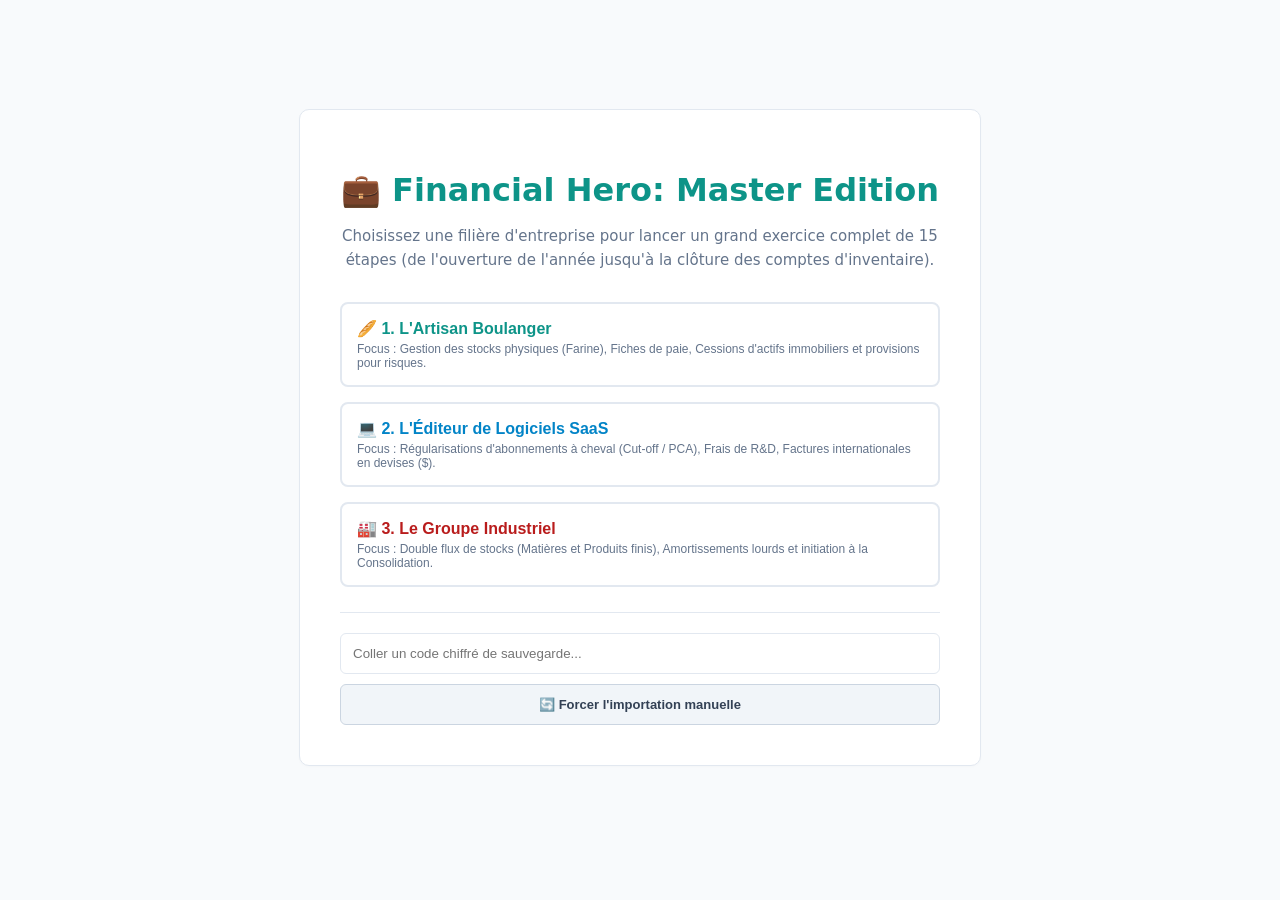
<file: index.html>
<!DOCTYPE html>
<html lang="fr">
<head>
    <meta charset="UTF-8">
    <meta name="viewport" content="width=device-width, initial-scale=1.0">
    <title>Financial Hero | Master Simulator</title>
    <meta name="description" content="Simulateur expert de comptabilité et finance d'entreprise (PCG).">
    <meta name="keywords" content="jeu comptabilite, exercice comptabilite gratuit, apprendre la compta, bilan interactif, fiscalite francaise">
    <link rel="stylesheet" href="style.css">
</head>
<body style="display: flex; align-items: center; justify-content: center; min-height: 100vh; padding: 20px; box-sizing: border-box;">

    <div class="card" style="max-width: 600px; width: 100%; text-align: center; padding: 40px;">
        <h1 style="color: var(--accent-green); font-size: 32px; margin-bottom: 5px;">💼 Financial Hero: Master Edition</h1>
        <p style="color: var(--text-muted); margin-bottom: 30px; font-size: 15px; line-height: 1.6;">
            Choisissez une filière d'entreprise pour lancer un grand exercice complet de 15 étapes (de l'ouverture de l'année jusqu'à la clôture des comptes d'inventaire).
        </p>
        
        <div style="display: grid; grid-template-columns: 1fr; gap: 15px; margin-bottom: 25px; text-align: left;">
            <button onclick="startCompany('boulangerie')" class="btn-main" style="background: #fff; border: 2px solid var(--border-color); color: var(--text-main); padding: 15px; border-radius: 8px; cursor: pointer; text-align: left; transition: all 0.2s;">
                <strong style="display: block; font-size: 16px; color: var(--accent-green);">🥖 1. L'Artisan Boulanger</strong>
                <span style="font-size: 12px; color: var(--text-muted); font-weight: normal; display: block; margin-top: 4px;">Focus : Gestion des stocks physiques (Farine), Fiches de paie, Cessions d'actifs immobiliers et provisions pour risques.</span>
            </button>

            <button onclick="startCompany('saas')" class="btn-main" style="background: #fff; border: 2px solid var(--border-color); color: var(--text-main); padding: 15px; border-radius: 8px; cursor: pointer; text-align: left; transition: all 0.2s;">
                <strong style="display: block; font-size: 16px; color: #0284c7;">💻 2. L'Éditeur de Logiciels SaaS</strong>
                <span style="font-size: 12px; color: var(--text-muted); font-weight: normal; display: block; margin-top: 4px;">Focus : Régularisations d'abonnements à cheval (Cut-off / PCA), Frais de R&D, Factures internationales en devises ($).</span>
            </button>

            <button onclick="startCompany('industrie')" class="btn-main" style="background: #fff; border: 2px solid var(--border-color); color: var(--text-main); padding: 15px; border-radius: 8px; cursor: pointer; text-align: left; transition: all 0.2s;">
                <strong style="display: block; font-size: 16px; color: #b91c1c;">🏭 3. Le Groupe Industriel</strong>
                <span style="font-size: 12px; color: var(--text-muted); font-weight: normal; display: block; margin-top: 4px;">Focus : Double flux de stocks (Matières et Produits finis), Amortissements lourds et initiation à la Consolidation.</span>
            </button>
        </div>

        <div style="border-top: 1px solid var(--border-color); padding-top: 20px; margin-top: 20px;">
            <input type="text" id="code-import" placeholder="Coller un code chiffré de sauvegarde..." style="width: 100%; padding: 12px; border: 1px solid var(--border-color); border-radius: 6px; box-sizing: border-box; margin-bottom: 10px;">
            <button onclick="importSave()" class="btn-secondary" style="width: 100%; padding: 12px; font-weight: bold;">🔄 Forcer l'importation manuelle</button>
        </div>
    </div>

    <script>
        function startCompany(type) {
            localStorage.setItem('fh_current_company', type);
            localStorage.removeItem('financial_hero_save');
            window.location.href = 'game.html';
        }
        function importSave() {
            const code = document.getElementById('code-import').value.trim();
            if (code) {
                try {
                    const decoded = JSON.parse(atob(code));
                    localStorage.setItem('financial_hero_save', code);
                    localStorage.setItem('fh_current_company', decoded.companyType || 'boulangerie');
                    window.location.href = 'game.html';
                } catch(e) { alert("Code de sauvegarde invalide."); }
            }
        }
    </script>
</body>
</html>
</file>
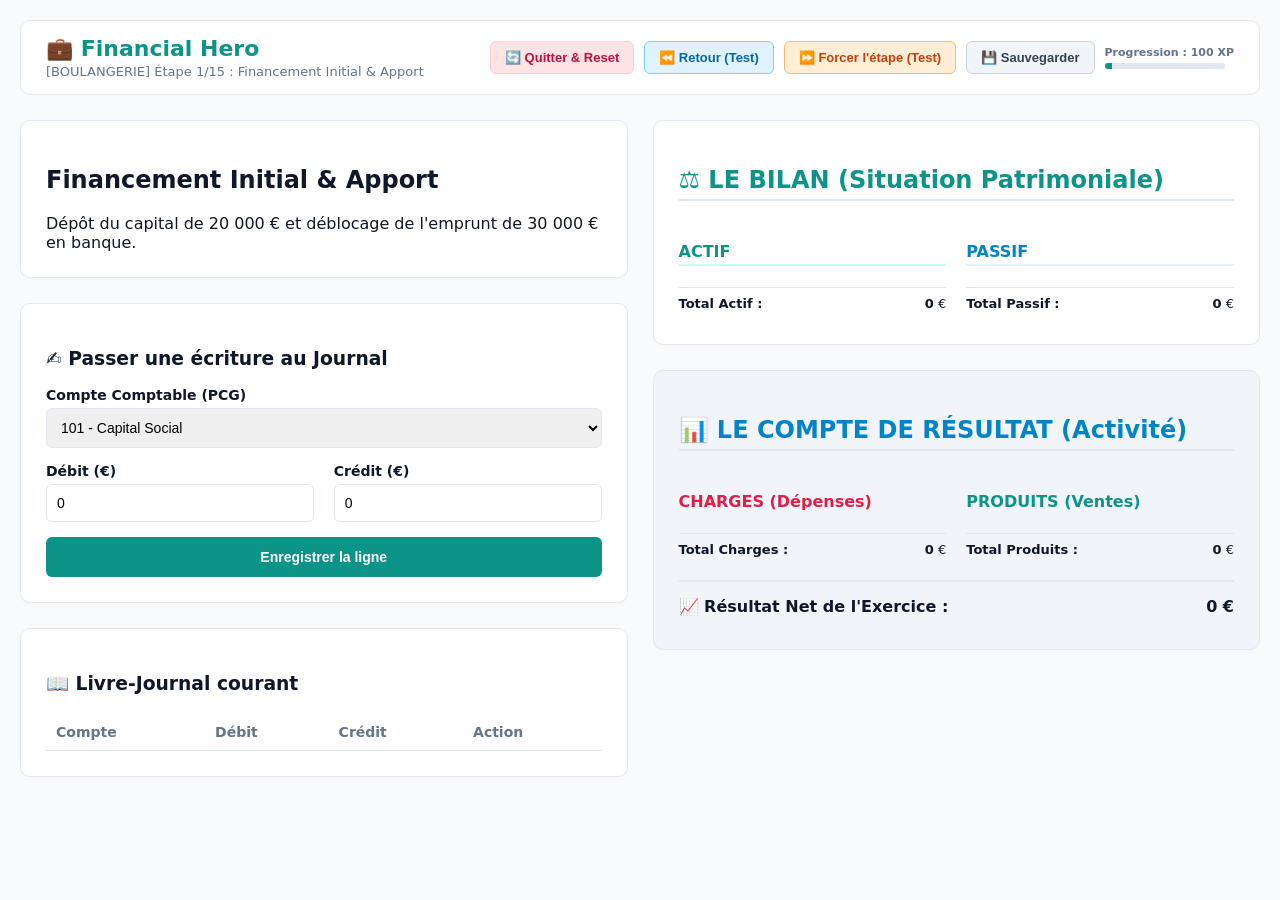
<file: game.html>
<!DOCTYPE html>
<html lang="fr">
<head>
    <meta charset="UTF-8">
    <meta name="viewport" content="width=device-width, initial-scale=1.0">
    <title>Financial Hero - Dashboard</title>
    <link rel="stylesheet" href="style.css">
</head>
<body>

<div class="container">
    <header>
        <div>
            <div class="logo" onclick="window.location.href='index.html'">💼 Financial Hero</div>
            <div id="mission-title" class="mission-subtitle">Chargement du module...</div>
        </div>
        <div style="display: flex; align-items: center; gap: 10px;">
            <button onclick="resetGameTesting()" class="btn-secondary" style="background-color: #ffe4e6; border-color: #fecdd3; color: #be123c; font-weight: bold; cursor: pointer;">🔄 Quitter & Reset</button>
            <button onclick="previousStepTesting()" class="btn-secondary" style="background-color: #e0f2fe; border-color: #7dd3fc; color: #0369a1; font-weight: bold; cursor: pointer;">⏪ Retour (Test)</button>
            <button onclick="skipStepTesting()" class="btn-secondary" style="background-color: #ffedd5; border-color: #fdba74; color: #c2410c; font-weight: bold; cursor: pointer;">⏩ Forcer l'étape (Test)</button>
            <button onclick="manualSaveAndExit()" class="btn-secondary" style="cursor: pointer;">💾 Sauvegarder</button>
            <div>
                <div class="xp-text">Progression : <span id="xp-display">0</span> XP</div>
                <div class="xp-bar-container"><div class="xp-bar" id="xp-bar"></div></div>
            </div>
        </div>
    </header>

    <div class="grid">
        <div class="panel-left">
            <div class="card" id="quest-card">
                <h2 id="quest-title">Objectif</h2>
                <div id="quest-description">Analyse de la situation...</div>
            </div>

            <div class="card">
                <h3>✍️ Passer une écriture au Journal</h3>
                <div class="form-group">
                    <label>Compte Comptable (PCG)</label>
                    <select id="account-select"></select>
                </div>
                <div class="grid-2">
                    <div>
                        <label>Débit (€)</label>
                        <input type="number" id="input-debit" value="0">
                    </div>
                    <div>
                        <label>Crédit (€)</label>
                        <input type="number" id="input-credit" value="0">
                    </div>
                </div>
                <button onclick="handleFormSubmit()" class="btn-main" style="margin-top: 15px; cursor: pointer;">Enregistrer la ligne</button>
            </div>

            <div class="error-box" id="error-message"></div>

            <div class="card">
                <h3>📖 Livre-Journal courant</h3>
                <table>
                    <thead>
                        <tr>
                            <th>Compte</th>
                            <th>Débit</th>
                            <th>Crédit</th>
                            <th>Action</th>
                        </tr>
                    </thead>
                    <tbody id="journal-table-body"></tbody>
                </table>
            </div>
        </div>

        <div class="panel-right">
            <div class="card">
                <h2 style="color: var(--accent-green); border-bottom: 2px solid var(--border-color); padding-bottom: 5px;">⚖️ LE BILAN (Situation Patrimoniale)</h2>
                <div class="grid-2">
                    <div>
                        <h4 class="title-actif">ACTIF</h4>
                        <div id="actif-list"></div>
                        <hr style="border:0; border-top:1px solid var(--border-color); margin-top:10px;">
                        <div class="financial-line"><span><strong>Total Actif :</strong></span><span><strong id="total-actif">0</strong> €</span></div>
                    </div>
                    <div>
                        <h4 class="title-passif">PASSIF</h4>
                        <div id="passif-list"></div>
                        <hr style="border:0; border-top:1px solid var(--border-color); margin-top:10px;">
                        <div class="financial-line"><span><strong>Total Passif :</strong></span><span><strong id="total-passif">0</strong> €</span></div>
                    </div>
                </div>
            </div>

            <div class="card" style="background-color: #f1f5f9;">
                <h2 style="color: #0284c7; border-bottom: 2px solid var(--border-color); padding-bottom: 5px;">📊 LE COMPTE DE RÉSULTAT (Activité)</h2>
                <div class="grid-2">
                    <div>
                        <h4 style="color: var(--accent-red);">CHARGES (Dépenses)</h4>
                        <div id="charges-list"></div>
                        <hr style="border:0; border-top:1px solid var(--border-color); margin-top:10px;">
                        <div class="financial-line"><span><strong>Total Charges :</strong></span><span><strong id="total-charges">0</strong> €</span></div>
                    </div>
                    <div>
                        <h4 style="color: var(--accent-green);">PRODUITS (Ventes)</h4>
                        <div id="produits-list"></div>
                        <hr style="border:0; border-top:1px solid var(--border-color); margin-top:10px;">
                        <div class="financial-line"><span><strong>Total Produits :</strong></span><span><strong id="total-produits">0</strong> €</span></div>
                    </div>
                </div>
                <hr style="border:0; border-top: 2px solid var(--border-color); margin: 15px 0;">
                <div class="financial-line" style="font-size: 16px; font-weight: bold;">
                    <span>📈 Résultat Net de l'Exercice :</span><span><span id="resultat-net">0</span> €</span>
                </div>
            </div>

            <div class="card success-card" id="success-panel" style="display: none;">
                <h3>🎉 Étape validée avec succès !</h3>
                <p>Vos équilibres comptables et réglementaires sont parfaits.</p>
                <button onclick="goToNextStep()" class="btn-main" style="cursor: pointer;">Passer à l'Étape Suivante ➡️</button>
            </div>
        </div>
    </div>
</div>

<script src="js/scenarios.js"></script>
<script src="js/app.js"></script>
</body>
</html>
</file>
<file: style.css>
:root {
    --bg-light: #f8fafc;
    --bg-card: #ffffff;
    --text-main: #0f172a;
    --text-muted: #64748b;
    --accent-green: #0d9488;
    --accent-red: #e11d48;
    --border-color: #e2e8f0;
}

body {
    font-family: 'Segoe UI', system-ui, sans-serif;
    background-color: var(--bg-light);
    color: var(--text-main);
    margin: 0;
    padding: 0;
}

.container {
    max-width: 1400px;
    margin: 0 auto;
    padding: 20px;
}

header {
    display: flex;
    justify-content: space-between;
    align-items: center;
    background: var(--bg-card);
    padding: 15px 25px;
    border-radius: 10px;
    border: 1px solid var(--border-color);
    margin-bottom: 25px;
}

.logo {
    font-size: 22px;
    font-weight: bold;
    color: var(--accent-green);
    cursor: pointer;
}

.mission-subtitle {
    font-size: 13px;
    color: var(--text-muted);
    margin-top: 3px;
}

.grid {
    display: grid;
    grid-template-columns: 1fr 1fr;
    gap: 25px;
}

.card {
    background: var(--bg-card);
    border: 1px solid var(--border-color);
    border-radius: 10px;
    padding: 25px;
    margin-bottom: 25px;
    box-shadow: 0 1px 3px rgba(0,0,0,0.02);
}

.grid-2 {
    display: grid;
    grid-template-columns: 1fr 1fr;
    gap: 20px;
}

.form-group {
    margin-bottom: 15px;
}

label {
    display: block;
    font-weight: 600;
    font-size: 14px;
    margin-bottom: 5px;
    color: var(--text-main);
}

select, input[type="number"] {
    width: 100%;
    padding: 10px;
    border: 1px solid var(--border-color);
    border-radius: 6px;
    box-sizing: border-box;
    font-size: 14px;
}

.btn-main {
    background: var(--accent-green);
    color: white;
    border: none;
    padding: 12px 20px;
    border-radius: 6px;
    font-weight: bold;
    font-size: 14px;
    cursor: pointer;
    width: 100%;
}

.btn-main:hover { background: #0f766e; }

.btn-secondary {
    background: #f1f5f9;
    border: 1px solid #cbd5e1;
    color: #334155;
    padding: 8px 14px;
    border-radius: 6px;
    font-size: 13px;
    font-weight: 600;
    cursor: pointer;
}

.btn-secondary:hover { background: #e2e8f0; }

.btn-danger {
    background: #fff1f2;
    border: 1px solid #fecdd3;
    color: var(--accent-red);
    padding: 4px 8px;
    border-radius: 4px;
    font-size: 12px;
    cursor: pointer;
}

.error-box {
    background: #fff1f2;
    border: 1px solid #fecdd3;
    color: var(--accent-red);
    padding: 15px;
    border-radius: 6px;
    margin-bottom: 25px;
    font-weight: 500;
    display: none;
}

table {
    width: 100%;
    border-collapse: collapse;
    margin-top: 10px;
}

th, td {
    text-align: left;
    padding: 10px;
    border-bottom: 1px solid var(--border-color);
    font-size: 14px;
}

th { color: var(--text-muted); font-weight: 600; }

.financial-line {
    display: flex;
    justify-content: space-between;
    font-size: 13px;
    margin-bottom: 8px;
}

.title-actif { color: var(--accent-green); border-bottom: 2px solid #ccfbf1; padding-bottom: 3px; }
.title-passif { color: #0284c7; border-bottom: 2px solid #e0f2fe; padding-bottom: 3px; }

.xp-text { font-size: 11px; font-weight: bold; color: var(--text-muted); text-align: right; margin-bottom: 4px; }
.xp-bar-container { width: 120px; height: 6px; background: #e2e8f0; border-radius: 10px; overflow: hidden; }
.xp-bar { width: 0%; height: 100%; background: var(--accent-green); transition: width 0.3s; }

.success-card {
    background: #f0fdf4;
    border-color: #bbf7d0;
    color: #166534;
}
</file>
